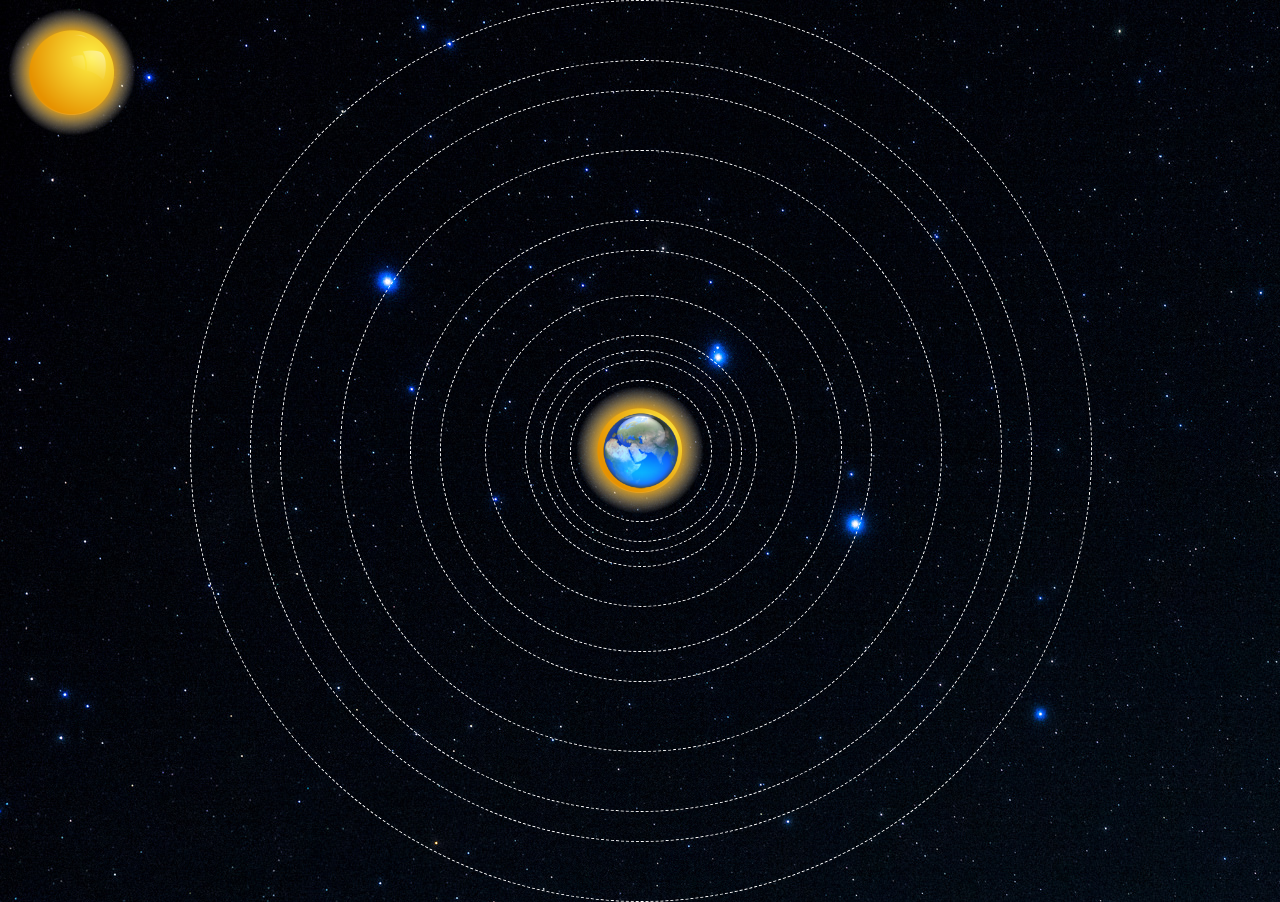
<file: index.html>
<!DOCTYPE html>
<html lang="en">
<head>
    <meta charset="UTF-8">
    <title>Cosmos</title>
    <link rel="stylesheet" type="text/css" href="style.css" />
</head>
<body>

<div class="theSun2"></div>

<div class="container">

    <div class="theSun"></div>
    <div class="orbitaEarht">
        <div class="earht"></div>
    </div>


    <div class="orbitaJupiter">
        <div class="jupiter"></div>
    </div>
    <div class="orbitaMars">
        <div class="mars"></div>
    </div>
    <div class="orbitaMercuriu">
        <div class="mercuriu"></div>
    </div>
    <div class="orbitaMoon">
        <div class="moon"></div>
    </div>
    <div class="orbitaNeptune">
        <div class="neptune"></div>
    </div>
    <div class="orbitaPluto">
        <div class="pluto"></div>
    </div>
    <div class="orbitaSaturn">
        <div class="saturn"></div>
    </div>
    <div class="orbitaUranus">
        <div class="uranus"></div>
    </div>
    <div class="orbitaVenera">
        <div class="venera"></div>
    </div>
    <div class="orbitaEarht2">
        <div class="earht2"></div>
    </div>
</div>

</body>
</html>
</file>
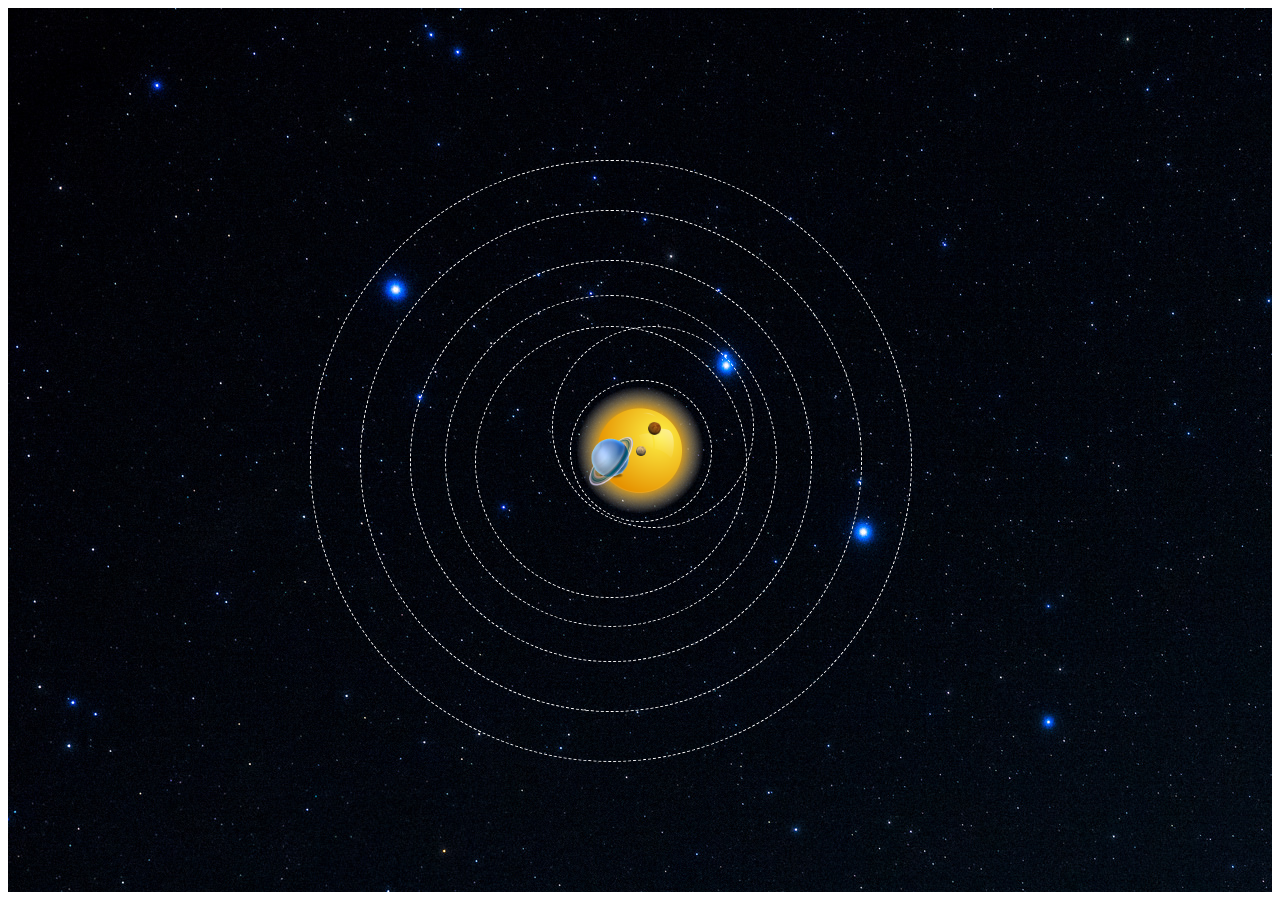
<file: img/Testplanets.html>
<!-- saved from url=(0045)file:///C:/Users/HillelNew5/Desktop/test.html -->
<html><head><meta http-equiv="Content-Type" content="text/html; charset=windows-1252"></head><body><doctype html="">

	
		<title>Test</title>
		<style type="text/css">
		.space{
			background-image: url("space.jpg");
			width: 100%;
			height: 100%;
			position: relative;
		}
		.sun{
			/*position: absolute;*/
			/*top:42%;*/
			/*left:45%;*/
			width: 128px;
			height: 128px;
			position: absolute;
			top: 50%;
			left: 50%;
			margin: -64px 0 0 -64px;
		}
		.mercuriu-orbit{
			position: absolute;
			width:140px;
			height: 140px;
			border-radius: 50%;
			border: 1px dashed white;
			top:50%;
			left:50%;
			margin: -70px 0 0 -70px;
		}
		.mercuriu{
			width: 10px;
			height: 10px;
			background-image: url("mercuriu.jpg");
			background-size: cover;
			position: absolute;
			left:50%;
			top:50%;
			margin: -5 0 0 -5;
			padding: 0;
			animation: meranim 3s linear infinite;
		}
		@keyframes meranim{
			from{
				transform: rotate(0deg) translateX(71px) rotate(0deg);
			}
			to{
				transform: rotate(360deg) translateX(71px) rotate(-360deg);
			}
		}
		.venera-orbit{
			position: absolute;
			width:200px;
			height: 200px;
			border-radius: 50%;
			border: 1px dashed white;
			top:36%;
			left:43%;
		}
		.venera{
			width: 13px;
			height: 13px;
			background-image: url("venera.png");
			background-size: cover;
			position: absolute;
			left:50%;
			top:50%;
			margin: -5 0 0 -5;
			padding: 0;
			animation: veneranim 3.5s linear infinite;
		}
		@keyframes veneranim{
			from{
				transform: rotate(0deg) translateX(100px) rotate(0deg);
			}
			to{
				transform: rotate(360deg) translateX(100px) rotate(-360deg);
			}
		}
		.earth-orbit{
			position: absolute;
			width:270px;
			height: 270px;
			border-radius: 50%;
			border: 1px dashed white;
			top:50%;
			left:50%;
			margin-left: -165px;
			margin-top: -124px;
		}
		.earth{
			width: 20px;
			height: 20px;
			background-image: url("earth.png");
			background-size: cover;
			position: absolute;
			left:50%;
			top:50%;
			margin: -10 0 0 -10;
			padding: 0;
			animation: earthanim 3.5s linear infinite;
		}
		@keyframes earthanim{
			from{
				transform: rotate(0deg) translateX(135px) rotate(0deg);
			}
			to{
				transform: rotate(360deg) translateX(135px) rotate(-360deg);
			}
		}
		.mars-orbit{
			position: absolute;
			width:330px;
			height: 330px;
			border-radius: 50%;
			border: 1px dashed white;
			top:50%;
			left:50%;
			margin-left: -195px;
			margin-top: -155px;
		}
		.mars{
			width: 20px;
			height: 20px;
			background-image: url("mars.png");
			background-size: cover;
			position: absolute;
			left:50%;
			top:50%;
			margin: -10 0 0 -10;
			padding: 0;
			animation: marsanim 10s linear infinite;
		}
		@keyframes marsanim{
			from{
				transform: rotate(0deg) translateX(165px) rotate(0deg);
			}
			to{
				transform: rotate(360deg) translateX(165px) rotate(-360deg);
			}
		}
		.saturn-orbit{
			position: absolute;
			width:400px;
			height: 400px;
			border-radius: 50%;
			border: 1px dashed white;
			top:50%;
			left:50%;
			margin-left: -230px;
			margin-top: -190px;
		}
		.saturn{
			width: 26px;
			height: 26px;
			background-image: url("saturn.png");
			background-size: cover;
			position: absolute;
			left:50%;
			top:50%;
			margin: -13 0 0 -13;
			padding: 0;
			animation: satanim 12s linear infinite;
		}
		@keyframes satanim{
			from{
				transform: rotate(0deg) translateX(200px) rotate(0deg);
			}
			to{
				transform: rotate(360deg) translateX(200px) rotate(-360deg);
			}
		}
		.jupiter-orbit{
			position: absolute;
			width:500px;
			height: 500px;
			border-radius: 50%;
			border: 1px dashed white;
			top:50%;
			left:50%;
			margin-left: -280px;
			margin-top: -240px;
		}
		.jupiter{
			width: 36px;
			height: 36px;
			background-image: url("jupiter.png");
			background-size: cover;
			position: absolute;
			left:50%;
			top:50%;
			margin: -18 0 0 -18;
			padding: 0;
			animation: jupiteranim 12s linear infinite;
		}
		@keyframes jupiteranim{
			from{
				transform: rotate(0deg) translateX(250px) rotate(0deg);
			}
			to{
				transform: rotate(360deg) translateX(250px) rotate(-360deg);
			}
		}
		.uranus-orbit{
			position: absolute;
			width:600px;
			height: 600px;
			border-radius: 50%;
			border: 1px dashed white;
			top:50%;
			left:50%;
			margin-left: -330px;
			margin-top: -290px;
		}
		.uranus{
			width: 50px;
			height: 50px;
			background-image: url("uranus.png");
			background-size: cover;
			position: absolute;
			left:50%;
			top:50%;
			margin: -25 0 0 -25;
			padding: 0;
			animation: uranusanim 12s linear infinite;
		}
		@keyframes uranusanim{
			from{
				transform: rotate(0deg) translateX(300px) rotate(0deg);
			}
			to{
				transform: rotate(360deg) translateX(300px) rotate(-360deg);
			}
		}
		</style>
	
	
		<section class="space">	
			<div class="sun">
				<img src="sun.png">
			</div>
			<div class="mercuriu-orbit">
				<div class="mercuriu"></div>
			</div>
			<div class="venera-orbit">
				<div class="venera"></div>
			</div>
			<div class="earth-orbit">
				<div class="earth"></div>
			</div>
			<div class="mars-orbit">
				<div class="mars"></div>
			</div>
			<div class="saturn-orbit">
				<div class="saturn"></div>
			</div>
			<div class="jupiter-orbit">
				<div class="jupiter"></div>
			</div>
			<div class="uranus-orbit">
				<div class="uranus"></div>
			</div>
			<div class="neptune-orbit">
				<div class="neptune"></div>
			</div>
			<div class="pluto-orbit">
				<div class="pluto"></div>
			</div>
		</section>
	
</doctype></body></html>
</file>
<file: style.css>
body{
    background: url("img/space.jpg");
}
.container{
    width: 100%;
    height: 100%;
}

.theSun{
    background: url("img/sun.png");
    width: 128px;
    height: 128px;
    position: absolute;
    top: 50%;
    left: 50%;
    margin: -64px 0 0 -64px;
}

/*.orbita{*/
    /*width: 300px;*/
    /*height: 300px;*/
    /*position: absolute;*/
    /*top: 50%;*/
    /*left: 50%;*/
    /*margin: -150px 0 0 -150px;*/
    /*border: 1px dashed ghostwhite;*/
    /*border-radius: 50%;*/
/*}*/

/*.orbita2{*/
    /*width: 500px;*/
    /*height: 500px;*/
    /*position: absolute;*/
    /*top: 50%;*/
    /*left: 50%;*/
    /*margin: -250px 0 0 -250px;*/
    /*border: 1px dashed ghostwhite;*/
    /*border-radius: 50%;*/
/*}*/

/*.earht{*/
    /*background: url("img/earth.png");*/
    /*position: absolute;*/
    /*z-index: 1;*/
    /*width: 128px;*/
    /*height: 128px;*/
    /*margin: 0px 0 0 -40px;*/
    /*animation: myRotate 8s linear infinite;*/
    /*transform-origin: 147% 117%;*/
    /*!*transform: translateX(15%);*!*/
    /*outline: 1px solid red;*/
/*}*/
/*.earht2{*/
/*background: url("img/mercuriu.jpg") ;*/
/*background-size: cover;   */
/*width: 60px;*/
/*height: 60px;*/
/*!*margin: 0px 0 0 -40px;*!*/
/*animation: myRotate 12s linear infinite;*/
/*transform-origin: 250px 250px;*/
/*!*transform: translateX(200px);*!*/
/*outline: 1px solid red;*/
/*}*/


/*@keyframes myRotate{*/
/*from{*/
/*transform: rotate(0deg) translateX(250px) rotate(0deg);*/
/*}*/
/*to{*/
/*transform: rotate(360deg) translateX(250px) rotate(-360deg);*/
/*}*/
/*}*/

/*
@-webkit-keyframes myRotate {
    0%{
        transform: rotate(0deg)
    }
    100%{
        transform: rotate(360deg)
    }
}

*/



.orbitaEarht2{
    position: absolute;
    width:900px;
    height: 900px;
    border-radius: 50%;
    border: 1px dashed white;
    top:50%;
    left:50%;
    margin: -450px 0 0 -450px;
}
.earht2{
    width: 80px;
    height: 80px;
    background-image: url("img/earth.png");
    background-size: cover;
    position: absolute;
    left:50%;
    top:50%;
    margin: -40px 0 0 -40px;
    animation: earht2 25s linear infinite;
}
@keyframes earht2{
    0%{
        transform: rotate(0deg) translateX(450px) ;
    }
    50% {
        transform: rotate(270deg) translateX(450px);
    }
    100%{
        transform: rotate(360deg) translateX(450px);
    }
}

.orbitaEarht{
    position: absolute;
    width:600px;
    height: 600px;
    border-radius: 50%;
    border: 1px dashed white;
    top:50%;
    left:50%;
    margin: -300px 0 0 -300px;
}
.earht{
    width: 80px;
    height: 80px;
    background-image: url("img/earth.png");
    background-size: cover;
    position: absolute;
    left:50%;
    top:50%;
    margin: -40px 0 0 -40px;
    animation: earht 13s linear infinite;
}
@keyframes earht{
    from{
        transform: rotate(0deg) translateX(300px) ;
    }
    to{
        transform: rotate(360deg) translateX(300px);
    }
}


.orbitaJupiter{
    position: absolute;
    width:140px;
    height: 140px;
    border-radius: 50%;
    border: 1px dashed white;
    top:50%;
    left:50%;
    margin: -70px 0 0 -70px;
}
.jupiter{
    width: 20px;
    height: 20px;
    background-image: url("img/jupiter.png");
    background-size: cover;
    position: absolute;
    left:50%;
    top:50%;
    margin: -10px 0 0 -10px;
    animation: jupiter 8s linear infinite;
}
@keyframes jupiter{
    from{
        transform: rotate(0deg) translateX(70px) ;
    }
    to{
        transform: rotate(360deg) translateX(70px);
    }
}



.orbitaMars{
    position: absolute;
    width:180px;
    height: 180px;
    border-radius: 50%;
    border: 1px dashed white;
    top:50%;
    left:50%;
    margin: -90px 0 0 -90px;
}
.mars{
    width: 20px;
    height: 20px;
    background-image: url("img/mars.png");
    background-size: cover;
    position: absolute;
    left:50%;
    top:50%;
    margin: -10px 0 0 -10px;
    animation: mars 3s linear infinite;
}
@keyframes mars{
    from{
        transform: rotate(0deg) translateX(90px) ;
    }
    to{
        transform: rotate(360deg) translateX(90px);
    }
}


.orbitaMercuriu{
    position: absolute;
    width:200px;
    height: 200px;
    border-radius: 50%;
    border: 1px dashed white;
    top:50%;
    left:50%;
    margin: -100px 0 0 -100px;
}
.mercuriu{
    width: 10px;
    height: 10px;
    background-image: url("img/mercuriu.jpg");
    background-size: cover;
    position: absolute;
    left:50%;
    top:50%;
    margin: -5px 0 0 -5px;
    animation: mercuriu 5s linear infinite;
}
@keyframes mercuriu{
    from{
        transform: rotate(0deg) translateX(-100px) ;
    }
    to{
        transform: rotate(360deg) translateX(-100px);
    }
}



.orbitaMoon{
    position: absolute;
    width:230px;
    height: 230px;
    border-radius: 50%;
    border: 1px dashed white;
    top:50%;
    left:50%;
    margin: -115px 0 0 -115px;
}
.moon{
    width: 40px;
    height: 40px;
    background-image: url("img/moon.png");
    background-size: cover;
    position: absolute;
    left:50%;
    top:50%;
    margin: -20px 0 0 -20px;
    animation: moon 5s linear infinite;
}
@keyframes moon{
    from{
        transform: rotate(0deg) translateX(115px) ;
    }
    to{
        transform: rotate(360deg) translateX(115px);
    }
}


.orbitaNeptune{
    position: absolute;
    width:310px;
    height: 310px;
    border-radius: 50%;
    border: 1px dashed white;
    top:50%;
    left:50%;
    margin: -155px 0 0 -155px;
}
.neptune{
    width: 60px;
    height: 60px;
    background-image: url("img/neptune.png");
    background-size: cover;
    position: absolute;
    left:50%;
    top:50%;
    margin: -30px 0 0 -30px;
    animation: neptune 15s linear infinite;
}
@keyframes neptune{
    from{
        transform: rotate(0deg) translateX(155px) ;
    }
    to{
        transform: rotate(360deg) translateX(155px);
    }
}




.orbitaPluto{
    position: absolute;
    width:400px;
    height: 400px;
    border-radius: 50%;
    border: 1px dashed white;
    top:50%;
    left:50%;
    margin: -200px 0 0 -200px;
}
.pluto{
    width: 20px;
    height: 20px;
    background-image: url("img/pluto.png");
    background-size: cover;
    position: absolute;
    left:50%;
    top:50%;
    margin: -10px 0 0 -10px;
    animation: pluto 7s linear infinite;
}
@keyframes pluto{
    from{
        transform: rotate(0deg) translateX(200px) ;
    }
    to{
        transform: rotate(360deg) translateX(200px);
    }
}


.orbitaSaturn{
    position: absolute;
    width:460px;
    height: 460px;
    border-radius: 50%;
    border: 1px dashed white;
    top:50%;
    left:50%;
    margin: -230px 0 0 -230px;
}
.saturn{
    width: 50px;
    height: 50px;
    background-image: url("img/saturn.png");
    background-size: cover;
    position: absolute;
    left:50%;
    top:50%;
    margin: -25px 0 0 -25px;
    animation: saturn 22s linear infinite;
}
@keyframes saturn{
    from{
        transform: rotate(0deg) translateX(230px) ;
    }
    to{
        transform: rotate(360deg) translateX(230px);
    }
}



.orbitaUranus{
    position: absolute;
    width:720px;
    height: 720px;
    border-radius: 50%;
    border: 1px dashed white;
    top:50%;
    left:50%;
    margin: -360px 0 0 -360px;
}
.uranus{
    width: 30px;
    height: 30px;
    background-image: url("img/uranus.png");
    background-size: cover;
    position: absolute;
    left:50%;
    top:50%;
    margin: -15px 0 0 -15px;
    animation: uranus 10s linear infinite;
}
@keyframes uranus{
    from{
        transform: rotate(0deg) translateX(360px) ;
    }
    to{
        transform: rotate(360deg) translateX(360px);
    }
}


.orbitaVenera{
    position: absolute;
    width:780px;
    height: 780px;
    border-radius: 50%;
    border: 1px dashed white;
    top:50%;
    left:50%;
    margin: -390px 0 0 -390px;
}
.venera{
    width: 20px;
    height: 20px;
    background-image: url("img/venera.png");
    background-size: cover;
    position: absolute;
    left:50%;
    top:50%;
    margin: -10px 0 0 -10px;
    animation: venera 15s linear infinite;
}
@keyframes venera{
    from{
        transform: rotate(0deg) translateX(390px) ;
    }
    to{
        transform: rotate(360deg) translateX(390px);
    }
}


.theSun2{
    background: url("img/sun.png");
    width: 128px;
    height: 128px;
}
.theSun2 :hover{
    animation: jump 15s linear infinite;
}
@keyframes jump{
    0%{
        transform: translateY(100px) ;
    }
    50%{
        transform: translateY(200px);
    }
    100%{
        transform: translateY(100px);
    }
}
</file>
